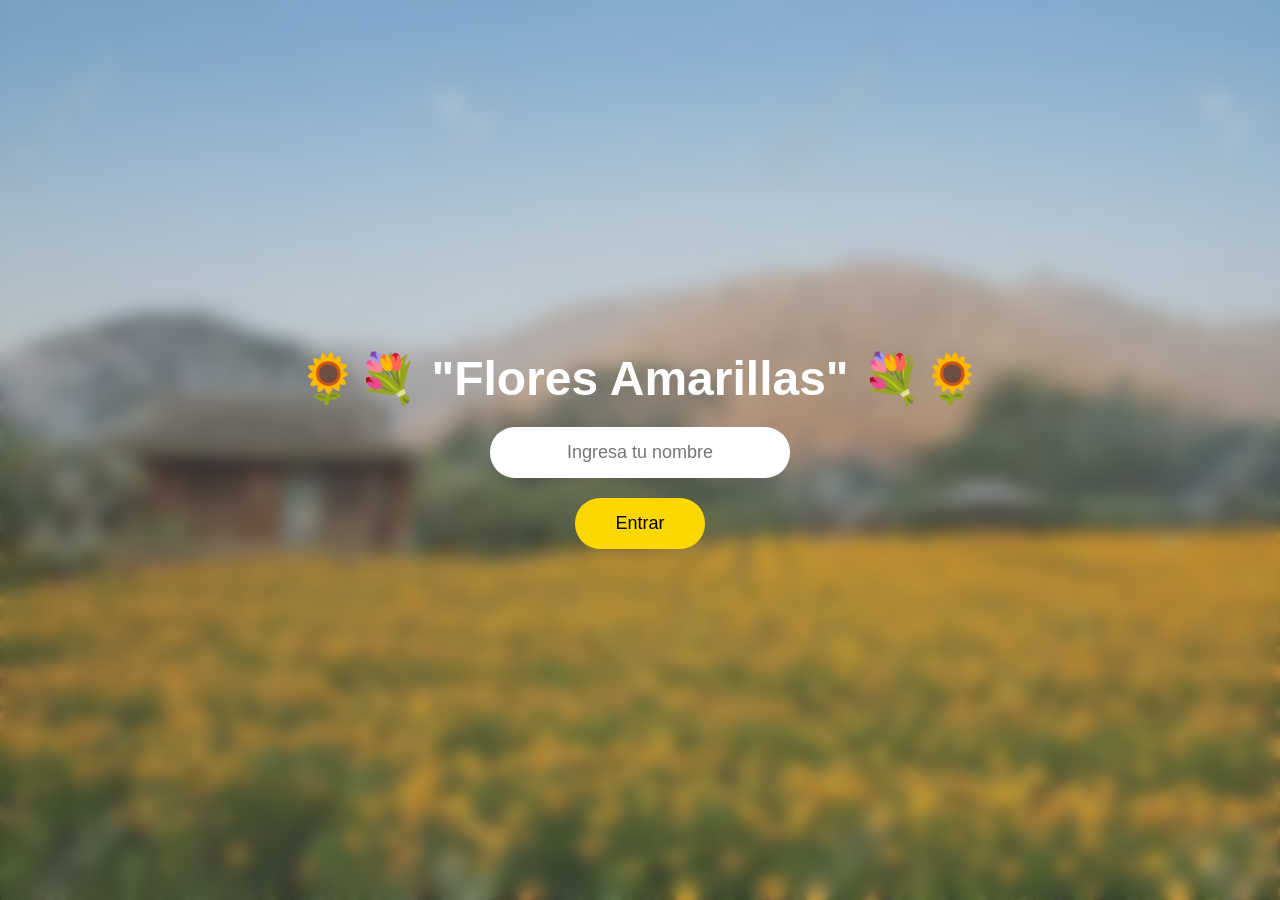
<file: index.html>
<!DOCTYPE html>
<html lang="es">

<head>
    <meta charset="UTF-8">
    <meta name="viewport" content="width=device-width, initial-scale=1.0">
    <title>Flores Amarillas 🌻</title>

    <link rel="stylesheet" href="style.css">

</head>

<body class="inicio">
    <!-- LOGIN -->

    <div id="login">

        <h1>🌻💐 "Flores Amarillas" 💐🌻</h1>
        

        <input
            type="text"
            id="nombre"
            placeholder="Ingresa tu nombre">

        <button onclick="entrar()">
            Entrar
        </button>

    </div>

    <!-- JARDÍN -->
<div id="jardin">

    <h1 id="mensaje"></h1>
    <p id="dedicatoria">


Las flores amarillas representan
alegría, esperanza y momentos
que iluminan la vida 💛
</p>

<p id="fecha"></p>


    <div id="garden-svg">

        <div class="svg-flower flower1">
            <svg viewBox="0 0 200 400">

    <!-- Tallo -->

    <path
        d="M100 330 Q90 250 100 120"
        stroke="#66ff99"
        stroke-width="10"
        fill="none"
        stroke-linecap="round"
    />

    <!-- Hoja izquierda -->

    <path
        d="M100 250
           Q40 220 70 170
           Q120 190 100 250"
        fill="#50fa7b"
    />

    <!-- Hoja derecha -->

    <path
        d="M100 210
           Q150 170 130 120
           Q80 160 100 210"
        fill="#69ff9b"
    />

<!-- pétalo izquierdo -->
<ellipse
    cx="65"
    cy="100"
    rx="35"
    ry="22"
    fill="#ffd93d"
    transform="rotate(-25 65 100)"
/>

<!-- pétalo derecho -->
<ellipse
    cx="135"
    cy="100"
    rx="35"
    ry="22"
    fill="#ffd93d"
    transform="rotate(25 135 100)"
/>

<!-- pétalo superior -->
<ellipse
    cx="100"
    cy="70"
    rx="28"
    ry="40"
    fill="#fff176"
/>

<!-- pétalo central -->

<ellipse
    cx="100"
    cy="105"
    rx="30"
    ry="25"
    fill="#fff59d"
/>

    <!-- Centro -->

    <circle
        cx="100"
        cy="105"
        r="12"
        fill="#fffde7"
    />

</svg>

        </div>

        <div class="svg-flower flower2">
            <svg viewBox="0 0 200 400">

    <!-- Tallo -->

    <path
        d="M100 330 Q90 250 100 120"
        stroke="#66ff99"
        stroke-width="10"
        fill="none"
        stroke-linecap="round"
    />

    <!-- Hoja izquierda -->

    <path
        d="M100 250
           Q40 220 70 170
           Q120 190 100 250"
        fill="#50fa7b"
    />

    <!-- Hoja derecha -->

    <path
        d="M100 210
           Q150 170 130 120
           Q80 160 100 210"
        fill="#69ff9b"
    />

    <!-- pétalo izquierdo -->
<ellipse
    cx="65"
    cy="100"
    rx="35"
    ry="22"
    fill="#ffd93d"
    transform="rotate(-25 65 100)"
/>

<!-- pétalo derecho -->
<ellipse
    cx="135"
    cy="100"
    rx="35"
    ry="22"
    fill="#ffd93d"
    transform="rotate(25 135 100)"
/>

<!-- pétalo superior -->
<ellipse
    cx="100"
    cy="70"
    rx="28"
    ry="40"
    fill="#fff176"
/>

<!-- pétalo central -->

<ellipse
    cx="100"
    cy="105"
    rx="30"
    ry="25"
    fill="#fff59d"
/>

    <!-- Centro -->

    <circle
        cx="100"
        cy="105"
        r="12"
        fill="#fffde7"
    />

</svg>

        </div>

        <div class="svg-flower flower3">
            <svg viewBox="0 0 200 400">

    <!-- Tallo -->

    <path
        d="M100 330 Q90 250 100 120"
        stroke="#66ff99"
        stroke-width="10"
        fill="none"
        stroke-linecap="round"
    />

    <!-- Hoja izquierda -->

    <path
        d="M100 250
           Q40 220 70 170
           Q120 190 100 250"
        fill="#50fa7b"
    />

    <!-- Hoja derecha -->

    <path
        d="M100 210
           Q150 170 130 120
           Q80 160 100 210"
        fill="#69ff9b"
    />

    <!-- pétalo izquierdo -->
<ellipse
    cx="65"
    cy="100"
    rx="35"
    ry="22"
    fill="#ffd93d"
    transform="rotate(-25 65 100)"
/>

<!-- pétalo derecho -->
<ellipse
    cx="135"
    cy="100"
    rx="35"
    ry="22"
    fill="#ffd93d"
    transform="rotate(25 135 100)"
/>

<!-- pétalo superior -->
<ellipse
    cx="100"
    cy="70"
    rx="28"
    ry="40"
    fill="#fff176"
/>

<!-- pétalo central -->

<ellipse
    cx="100"
    cy="105"
    rx="30"
    ry="25"
    fill="#fff59d"
/>
    <!-- Centro -->

    <circle
        cx="100"
        cy="105"
        r="12"
        fill="#fffde7"
    />

</svg>

        </div>

        <div class="svg-flower flower4">
           <svg viewBox="0 0 200 400">

    <!-- Tallo -->

    <path
        d="M100 330 Q90 250 100 120"
        stroke="#66ff99"
        stroke-width="10"
        fill="none"
        stroke-linecap="round"
    />

    <!-- Hoja izquierda -->

    <path
        d="M100 250
           Q40 220 70 170
           Q120 190 100 250"
        fill="#50fa7b"
    />

    <!-- Hoja derecha -->

    <path
        d="M100 210
           Q150 170 130 120
           Q80 160 100 210"
        fill="#69ff9b"
    />

    <!-- pétalo izquierdo -->
<ellipse
    cx="65"
    cy="100"
    rx="35"
    ry="22"
    fill="#ffd93d"
    transform="rotate(-25 65 100)"
/>

<!-- pétalo derecho -->
<ellipse
    cx="135"
    cy="100"
    rx="35"
    ry="22"
    fill="#ffd93d"
    transform="rotate(25 135 100)"
/>

<!-- pétalo superior -->
<ellipse
    cx="100"
    cy="70"
    rx="28"
    ry="40"
    fill="#fff176"
/>

<!-- pétalo central -->

<ellipse
    cx="100"
    cy="105"
    rx="30"
    ry="25"
    fill="#fff59d"
/>

    <!-- Centro -->

    <circle
        cx="100"
        cy="105"
        r="12"
        fill="#fffde7"
    />

</svg>

        </div>

        <div class="svg-flower flower5">
          <svg viewBox="0 0 200 400">

    <!-- Tallo -->

    <path
        d="M100 330 Q90 250 100 120"
        stroke="#66ff99"
        stroke-width="10"
        fill="none"
        stroke-linecap="round"
    />

    <!-- Hoja izquierda -->

    <path
        d="M100 250
           Q40 220 70 170
           Q120 190 100 250"
        fill="#50fa7b"
    />

    <!-- Hoja derecha -->

    <path
        d="M100 210
           Q150 170 130 120
           Q80 160 100 210"
        fill="#69ff9b"
    />

    <!-- pétalo izquierdo -->
<ellipse
    cx="65"
    cy="100"
    rx="35"
    ry="22"
    fill="#ffd93d"
    transform="rotate(-25 65 100)"
/>

<!-- pétalo derecho -->
<ellipse
    cx="135"
    cy="100"
    rx="35"
    ry="22"
    fill="#ffd93d"
    transform="rotate(25 135 100)"
/>

<!-- pétalo superior -->
<ellipse
    cx="100"
    cy="70"
    rx="28"
    ry="40"
    fill="#fff176"
/>

<!-- pétalo central -->

<ellipse
    cx="100"
    cy="105"
    rx="30"
    ry="25"
    fill="#fff59d"
/>

    <!-- Centro -->

    <circle
        cx="100"
        cy="105"
        r="12"
        fill="#fffde7"
    />

</svg>

        </div>

    </div>

    <div id="grass"></div>

<div class="grass grass1"></div>
<div class="grass grass2"></div>
<div class="grass grass3"></div>
<div class="grass grass4"></div>
<div class="grass grass5"></div>

<audio id="musica" autoplay loop src="musica.mp3"></audio>

<div id="carta">
💛
Gracias por ser una persona especial.
Estas flores son para ti.
🌻
<p id="firma">
Hecho con 💛 para alguien especial
</p>
</div>
<script src="script.js"></script>



</body>

</html>
</file>
<file: style.css>
*{
    margin:0;
    padding:0;
    box-sizing:border-box;
}

body{
    overflow:hidden;
    height:100vh;
    font-family:Arial, sans-serif;

    background-image:
    linear-gradient(
        rgba(0,0,0,.2),
        rgba(0,0,0,.2)
    ),
    url("fondo.jpg");

    background-size:cover;
    background-position:center;
}

/* LOGIN */

#login{

    position:absolute;

    width:100%;
    height:100%;

    display:flex;
    flex-direction:column;

    justify-content:center;
    align-items:center;

    gap:20px;

    backdrop-filter:blur(8px);

    z-index:100;
}

#login h1{

    color:white;
    font-size:3rem;
}

#login input{

    width:300px;
    padding:15px;

    border:none;
    border-radius:25px;

    font-size:18px;
    text-align:center;
}

#login button{

    padding:15px 40px;

    border:none;
    border-radius:25px;

    background:gold;

    font-size:18px;
    cursor:pointer;

    transition:.3s;
}

#login button:hover{

    transform:scale(1.05);
}

/* JARDIN */

#jardin{

    width:100%;
    height:100vh;

    position:relative;

    display:none;
}

/* MENSAJE */

#mensaje{

    position:absolute;
    top:25px;
    width:100%;

    text-align:center;

    color:white;

    font-size:3.5rem;
    font-weight:bold;

    z-index:999;

    text-shadow:
    0 0 10px #ffdd00,
    0 0 20px #ffdd00,
    0 0 40px #ffdd00,
    0 0 60px #ffdd00;
}

@keyframes latido{

    50%{
        transform:scale(1.05);
    }
}

@keyframes bloom{

    from{
        opacity:0;
        transform:scale(0);
    }

    to{
        opacity:1;
        transform:scale(1);
    }
}


/* MARIPOSAS */

.butterfly{

    position:absolute;

    font-size:1px;

    z-index:5;

    animation:fly linear infinite;
}

@keyframes fly{

    from{
        transform:
        translate(-100px,300px)
        rotate(0deg);
    }

    to{
        transform:
        translate(120vw,-200px)
        rotate(360deg);
    }
}

/* BRILLOS */

.sparkle{

    position:absolute;

    width:6px;
    height:6px;

    background:white;

    border-radius:50%;

    animation:sparkle 2s infinite;
}

@keyframes sparkle{

    0%,100%{
        opacity:0;
        transform:scale(0);
    }

    50%{
        opacity:1;
        transform:scale(2);
    }
}

#jardin::before{

    content:"";

    position:absolute;

    inset:0;

    background:
    rgba(255,255,255,.15);

    backdrop-filter:blur(2px);
}
body::before{

    content:"";

    position:absolute;

    inset:0;

    background:rgba(255,255,255,.15);

    backdrop-filter:blur(5px);
}
body{
    overflow:hidden;
    font-family:Arial,sans-serif;
    height:100vh;
}

/* FONDO INICIAL */

body.inicio{

    background-image:
    linear-gradient(
        rgba(0,0,0,.2),
        rgba(0,0,0,.2)
    ),
    url("fondo.jpg");

    background-size:cover;
    background-position:center;
}

/* ==========================
   FONDO JARDÍN NOCTURNO
========================== */

body.jardin-activo{

    background:
    radial-gradient(
        circle at center,
        #0f2e46 0%,
        #081a2d 45%,
        #02060d 100%
    );

    transition:1.5s;
}

/* ==========================
   MENSAJE
========================== */

#mensaje{

    position:absolute;

    top:30px;

    width:100%;

    text-align:center;

    color:#ffeb3b;

    font-size:4rem;

    font-weight:bold;

    z-index:999;

    text-shadow:
        0 0 10px #ffeb3b,
        0 0 20px #ffeb3b,
        0 0 40px #ffeb3b,
        0 0 80px #ffeb3b;
}

/* ==========================
   FLORES
========================== */

#garden-svg{

    position:absolute;

    width:100%;

    height:100%;

    bottom:0;
}

.svg-flower{

    position:absolute;

    width:320px;

    filter:
        drop-shadow(0 0 20px #ffeb3b)
        drop-shadow(0 0 60px #ffeb3b)
        drop-shadow(0 0 120px #ffeb3b);

    animation:
        sway 4s ease-in-out infinite;
}

.svg-flower{

    filter:
        drop-shadow(0 0 3px #070707)
        drop-shadow(0 0 2px #f8e005)
        drop-shadow(0 0 10px #0e0e0d);
}

/* MOVIMIENTO */

@keyframes sway{

    0%{
        transform:rotate(-2deg);
    }

    50%{
        transform:rotate(2deg);
    }

    100%{
        transform:rotate(-2deg);
    }
}

/* CRECIMIENTO */

@keyframes crecer{

    from{
        opacity:0;
        transform:scale(0);
    }

    to{
        opacity:1;
        transform:scale(1);
    }
}

/* HIERBAS LARGAS */

#grass{

    position:absolute;

    bottom:0;

    width:100%;

    height:250px;

    background:
        linear-gradient(
            to top,
            #001d09,
            rgba(0,0,0,0)
        );

    z-index:1;
}

/* ==========================
   ESTRELLAS
========================== */

.star{

    position:absolute;

    width:5px;

    height:5px;

    border-radius:50%;

    background:#ffe600;

    box-shadow:
        0 0 10px #ffe600,
        0 0 20px #ffe600,
        0 0 40px #ffe600,
        0 0 80px #ffe600;

    animation:
    blink 2s infinite;
}

@keyframes blink{

    0%,100%{
        opacity:1;
    }

    50%{
        opacity:.3;
    }
}

/* ==========================
   LUCIÉRNAGAS
========================== */

.firefly{

    position:absolute;

    width:6px;

    height:6px;

    border-radius:20%;

    background:#ffe600;

    box-shadow:
        0 0 10px #ffe600,
        0 0 30px #ffe600,
        0 0 60px #ffe600;

    animation:
        blink 1.5s infinite;
}
.star{

    position:absolute;

    width:5px;
    height:5px;

    border-radius:50%;

    background:#ffe600;

    z-index:50;

    box-shadow:
        0 0 10px #ffe600,
        0 0 20px #ffe600,
        0 0 40px #ffe600,
        0 0 80px #ffe600;

    animation:blink 2s infinite;
}
.sparkle{

    position:absolute;

    width:6px;
    height:6px;

    background:white;

    border-radius:50%;

    z-index:50;

    animation:sparkle 2s infinite;
}
.butterfly{

    position:absolute;

    font-size:35px;

    z-index:100;

    animation:fly linear infinite;
}
.firefly{

    position:absolute;

    width:6px;
    height:6px;

    border-radius:50%;

    background:#ffe600;

    z-index:60;

    box-shadow:
        0 0 10px #ffe600,
        0 0 30px #ffe600,
        0 0 60px #ffe600;

    animation:blink 1.5s infinite;
}
#mensaje{

    animation:
    aparecer 2s ease;
}

@keyframes aparecer{

    from{

        opacity:0;
        transform:translateY(-50px);

    }

    to{

        opacity:1;
        transform:translateY(0);

    }
}
#dedicatoria{

    position:absolute;

    top:130px;

    width:100%;

    text-align:center;

    color:white;

    font-size:1.3rem;

    z-index:999;

    text-shadow:
        0 0 10px rgba(255,255,255,.5);
}
#garden-svg{

    position:absolute;

    left:50%;

    bottom:0;

    transform:translateX(-50%);

    width:900px;

    height:600px;
}
.flower1{
    left:-20%;
    bottom:10px;
}

.flower2{
    left:12%;
    bottom:70px;
}

.flower3{

    transform:scale(3.50);
    left:35%;
    bottom:180px;
}

.flower4{
    left:60%;
    bottom:70px;
}

.flower5{
    left:85%;
    bottom:20px;
}
#carta{

    display:none;

    position:absolute;

    left:50%;

    top:35%;

    transform:translate(-50%,-50%);

    background:rgb(184, 18, 101);

    padding:30px;

    border-radius:20px;

    color:#fdfafa;

    z-index:2000;
}
.flower3{

    transform:scale(1.1);

    z-index:10;
}
#carta{

    background:
    rgba(236, 9, 161, 0.95);

    backdrop-filter:blur(10px);

    padding:25px 35px;

    border-radius:20px;

    box-shadow:
    0 0 20px rgba(221, 219, 219, 0.973);

    animation:flotar 3s ease-in-out infinite;
}
.svg-flower{

    transition:.4s;
}

.svg-flower:hover{

    transform:
    scale(1.08);

    cursor:pointer;
}
#fecha{

    color:rgb(224, 219, 219);

    text-align:center;

    margin-top:24px;

    opacity:.7;
}

/* ==========================
   TABLETS
========================== */

@media (max-width: 1024px){

    #mensaje{

        font-size: 3rem;
    }

    #dedicatoria{

        font-size: 1rem;
    }

    .svg-flower{

        width: 200px;
    }
}

/* ==========================
   MÓVILES
========================== */

@media (max-width: 768px){

    #mensaje{

        width:90%;

        margin:auto;

        left:50%;
        transform:translateX(-50%);

        font-size:2.2rem;

        line-height:1.2;

        text-align:center;

        overflow-wrap:break-word;
    }

    #dedicatoria{

        width:90%;

        margin:auto;

        left:50%;
        transform:translateX(-50%);

        font-size:0.9rem;
    }

    #carta{

        width:85%;

        max-width:350px;

        font-size:14px;

        padding:15px;
    }

    .svg-flower{

        width:140px;
    }

}

/* ==========================
   TELEFONOS PEQUEÑOS
========================== */

@media (max-width: 480px){

    #mensaje{

        font-size:1.7rem;
    }

    #dedicatoria{

        font-size:.8rem;
    }

    .svg-flower{

        width:90px;
    }

    .flower1{
        left:15%;
    }

    .flower2{
        left:30%;
    }

    .flower3{
        left:45%;
    }

    .flower4{
        left:60%;
    }

    .flower5{
        left:75%;
    }

    #carta{

        width:90%;

        font-size:13px;
    }

    #login h1{

        font-size:1.6rem;
    }
}
#firma{

    position:absolute;

    bottom:10px;

    width:100%;

    text-align:center;

    color:rgb(10, 10, 10);

    opacity:.7;

    font-size:14px;
}
</file>
